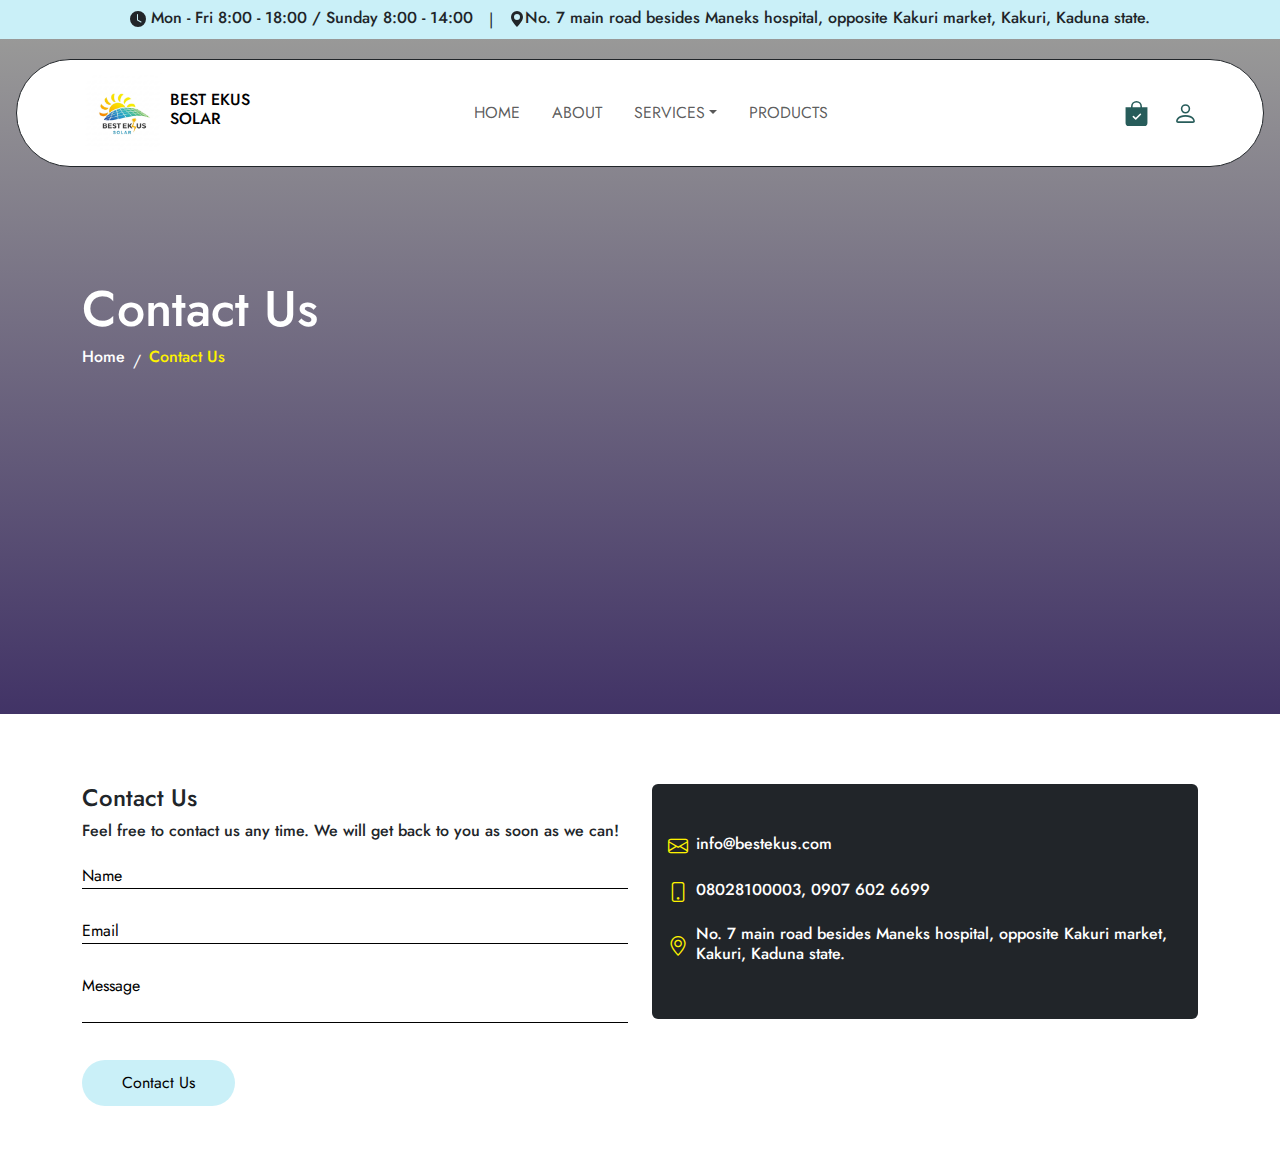
<file: contact.html>
<!DOCTYPE html>
<html lang="en">
<head>
    <meta charset="UTF-8">
    <meta name="viewport" content="width=device-width, initial-scale=1.0">
    <title>Contact-Best Ekus Solar</title>
    <link href="https://cdn.jsdelivr.net/npm/bootstrap@5.3.0/dist/css/bootstrap.min.css" rel="stylesheet">
    <link rel="stylesheet" href="https://cdnjs.cloudflare.com/ajax/libs/font-awesome/6.4.2/css/all.min.css">
    <link rel="stylesheet" href="https://cdn.jsdelivr.net/npm/bootstrap-icons@1.13.1/font/bootstrap-icons.min.css">
    <link rel="stylesheet" href="https://cdn.jsdelivr.net/npm/bootstrap-icons@1.11.3/font/bootstrap-icons.min.css">
    <link href="https://unpkg.com/aos@2.3.1/dist/aos.css" rel="stylesheet">
    <link rel="stylesheet" href="index.css">
</head>
<body>
    <div class="overflow-x-hidden">
        <div class="top d-flex  w-100 align-items-center justify-content-center py-1 gap-3" id="promoText">
            <h6 class="pt-1"><svg xmlns="http://www.w3.org/2000/svg" width="16" height="16" fill="currentColor" class="bi bi-clock-fill" viewBox="0 0 16 16">
                <path d="M16 8A8 8 0 1 1 0 8a8 8 0 0 1 16 0M8 3.5a.5.5 0 0 0-1 0V9a.5.5 0 0 0 .252.434l3.5 2a.5.5 0 0 0 .496-.868L8 8.71z"/>
              </svg> Mon - Fri 8:00 - 18:00 / Sunday 8:00 - 14:00</h6> 
              <div>|</div>
            <h6 class="pt-1"><svg xmlns="http://www.w3.org/2000/svg" width="16" height="16" fill="currentColor" class="bi bi-geo-alt-fill" viewBox="0 0 16 16">
                <path d="M8 16s6-5.686 6-10A6 6 0 0 0 2 6c0 4.314 6 10 6 10m0-7a3 3 0 1 1 0-6 3 3 0 0 1 0 6"/>
              </svg>No. 7 main road besides Maneks hospital, opposite Kakuri market, Kakuri, Kaduna state.</h6>
        </div>
        <div class="about pt-1">
            <nav class="navbar navbar-expand-lg m-3" id="mainNavbar" data-aos="fade-up">
                <div class="container">
                    <a class="navbar-brand d-flex align-items-center gap-2" href="#">
                        <img src="./images/logo.jpeg" width="100%" alt="">
                        <h6>BEST EKUS<br> SOLAR</h6>
                    </a>
                    <button class="navbar-toggler" type="button" data-bs-toggle="collapse" data-bs-target="#navbarSupportedContent" aria-controls="navbarSupportedContent" aria-expanded="false" aria-label="Toggle navigation">
                        <span class="navbar-toggler-icon"></span>
                    </button>
                    <div class="collapse navbar-collapse" id="navbarSupportedContent">
                        <ul class="navbar-nav m-auto mb-2 mb-lg-0 gap-3">
                            <li class="nav-item"><a class="nav-link" href="index.html">HOME</a></li>
                            <li class="nav-item"><a class="nav-link" href="about.html">ABOUT</a></li>
                            <li class="nav-item dropdown">
                                <a class="nav-link dropdown-toggle" href="#" role="button" data-bs-toggle="dropdown" aria-expanded="false">SERVICES</a>
                                <ul class="dropdown-menu">
                                    <li><a class="dropdown-item" href="#">Sales of Solar Products</a></li>
                                    <li><a class="dropdown-item" href="#">Installation of Solar Products</a></li>
                                </ul>
                            </li>
                            <li class="nav-item"><a class="nav-link" href="#">PRODUCTS</a></li>
                        </ul>
                        <form class="d-flex gap-4 align-items-center" role="search">
                            <svg xmlns="http://www.w3.org/2000/svg" width="25" height="25" fill="#275c5a" class="bi bi-bag-check-fill" viewBox="0 0 16 16" data-bs-toggle="offcanvas" data-bs-target="#offcanvasRight" aria-controls="offcanvasRight">
                                <path fill-rule="evenodd" d="M10.5 3.5a2.5 2.5 0 0 0-5 0V4h5zm1 0V4H15v10a2 2 0 0 1-2 2H3a2 2 0 0 1-2-2V4h3.5v-.5a3.5 3.5 0 1 1 7 0m-.646 5.354a.5.5 0 0 0-.708-.708L7.5 10.793 6.354 9.646a.5.5 0 1 0-.708.708l1.5 1.5a.5.5 0 0 0 .708 0z"/>
                            </svg>
                            <span id="cart-count" style="margin-left: -20px;margin-top: 6px; display: none;">0</span>
                            <a href="contact.html">
                              <svg xmlns="http://www.w3.org/2000/svg" width="25" height="25" fill="#275c5a" class="bi bi-person" viewBox="0 0 16 16">
                                <path d="M8 8a3 3 0 1 0 0-6 3 3 0 0 0 0 6m2-3a2 2 0 1 1-4 0 2 2 0 0 1 4 0m4 8c0 1-1 1-1 1H3s-1 0-1-1 1-4 6-4 6 3 6 4m-1-.004c-.001-.246-.154-.986-.832-1.664C11.516 10.68 10.289 10 8 10s-3.516.68-4.168 1.332c-.678.678-.83 1.418-.832 1.664z"/>
                              </svg>
                            </a>
                        </form>
                    </div>
                </div>
            </nav>
            <div class="container text-white pt-5 mam">
                <h1 class="pt-5">Contact Us</h1>
                <div class="d-flex align-items-center gap-2">
                    <h6>Home</h6>
                    /
                    <h6 style="color:rgb(254, 242, 0)">Contact Us</h6>
                </div>
            </div>
        </div>
        <div class="section container">
            <div class="row">
                <div class="col col-12 col-md-12 col-lg-6">
                    <form action="" class="bazy">
                        <h4>Contact Us  </h4>
                        <h6>Feel free to contact us any time. We will get back to you as soon as we can!</h6>
                        <div class="pt-3">
                            <input type="text" placeholder="Name"> 
                            <input type="email" placeholder="Email">
                            <textarea name="" placeholder="Message" id=""></textarea>
                            <button>Contact Us</button>
                        </div>
                    </form>
                </div>
                <div class="col col-md-12 col-lg-6">
                   <div class="bg-dark text-white px-3 py-5 rounded">
                    <div class="d-flex align-items-center gap-2">
                        <i class="bi bi-envelope " style="color: rgb(254, 242, 0); font-size: 20px;"></i>
                        <h6>info@bestekus.com</h6>
                    </div>
                    <div class="d-flex align-items-center gap-2 pt-3">
                        <i class="bi bi-phone" style="color: rgb(254, 242, 0);font-size: 20px;"></i>
                        <h6>08028100003, 0907 602 6699</h6>
                    </div>
                    <div class="d-flex align-items-center gap-2 pt-3">
                        <i class="bi bi-geo-alt " style="color: rgb(254, 242, 0);font-size: 20px;"></i>
                        <h6>No. 7 main road besides Maneks hospital, opposite Kakuri market, Kakuri, Kaduna state.</h6>
                    </div>
                   </div>
                </div>
            </div>
        </div>
    </div>

    <script src="https://cdn.jsdelivr.net/npm/bootstrap@5.3.0/dist/js/bootstrap.bundle.min.js"></script>
    <script src="https://unpkg.com/aos@2.3.1/dist/aos.js"></script>
    <script>
        AOS.init();

        const navbar = document.getElementById("mainNavbar");
        const navbarOffset = navbar.offsetTop;

        window.addEventListener("scroll", () => {
            if (window.scrollY >= navbarOffset) {
                navbar.classList.add("fixed-nav");
            } else {
                navbar.classList.remove("fixed-nav");
            }
        });
    </script>
</body>
</html>
</file>
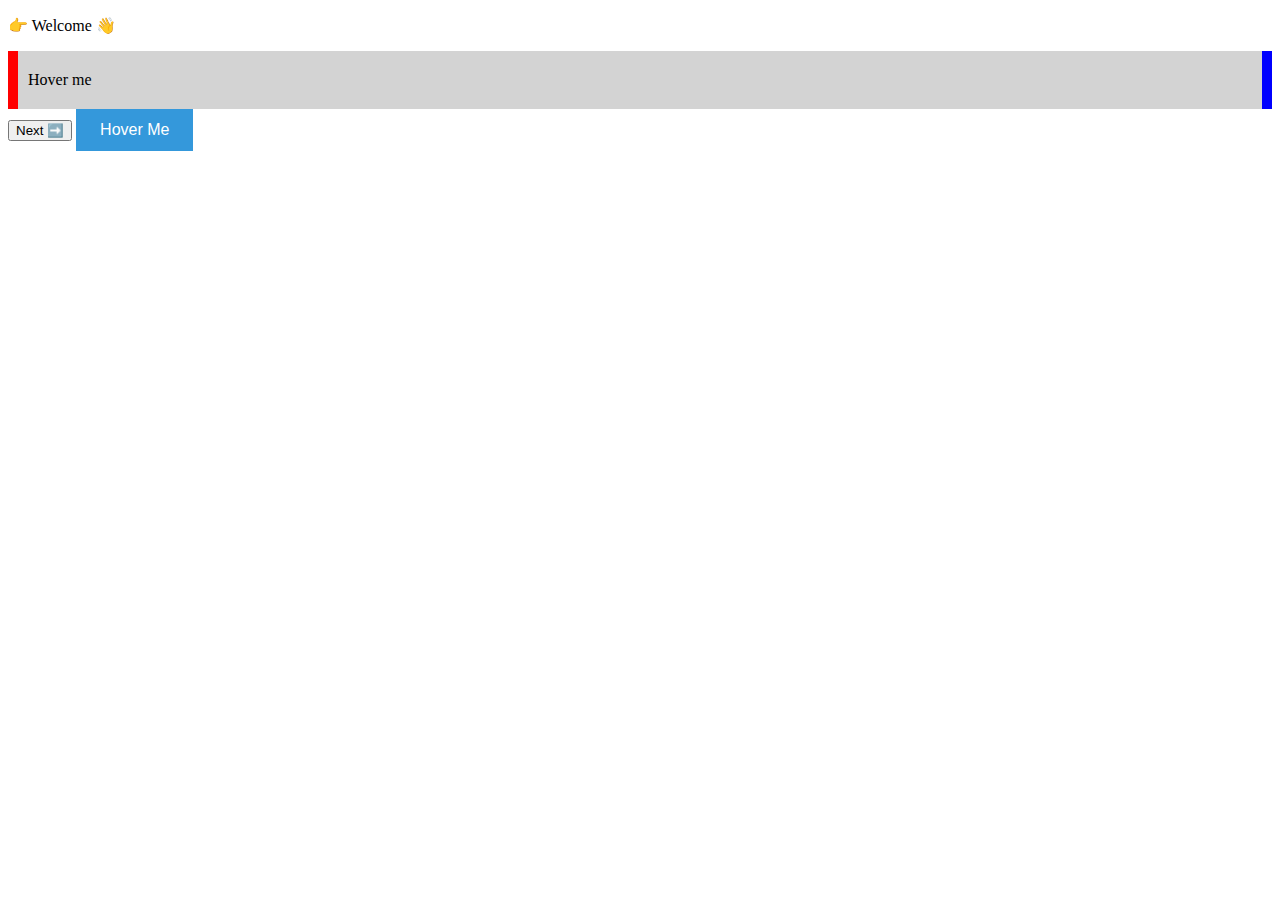
<file: try.html>
<!DOCTYPE html>
<html lang="en">
<head>
    <meta charset="UTF-8">
    <meta name="viewport" content="width=device-width, initial-scale=1.0">
    <title>Document</title>
</head>
<style>
    .tagged::before {
  content: "👉 ";
  color: green;
}

.tagged::after {
  content: " 👋";
  color: blue;
}
.box {
  position: relative;
  padding: 20px;
  background: lightgray;
}

.box::before {
  content: "";
  position: absolute;
  top: 0; left: 0;
  width: 10px;
  height: 100%;
  background: red;
}

.box::after {
  content: "";
  position: absolute;
  bottom: 0; right: 0;
  width: 10px;
  height: 100%;
  background: blue;
}
.next-btn::after {
  content: " ➡️";
}
.slide-btn {
  position: relative;
  padding: 12px 24px;
  background-color: #3498db;
  color: white;
  border: none;
  cursor: pointer;
  overflow: hidden;
  z-index: 1;
  font-size: 16px;
  transition: color 0.3s ease;
}

.slide-btn::before {
  content: "";
  position: absolute;
  top: 0;
  left: -100%;
  width: 100%;
  height: 100%;
  background-color: #2ecc71; /* Slide-in color */
  transition: all 0.4s ease;
  z-index: -1;
}

.slide-btn:hover::before {
  left: 0;
}

.slide-btn:hover {
  color: #fff;
}

</style>
<body>
    <p class="tagged">Welcome</p>
    <div class="box">Hover me</div>
    <button class="next-btn">Next</button>
    <button class="slide-btn">Hover Me</button>

</body>
</html>
</file>
<file: index.css>
@import url('https://fonts.googleapis.com/css2?family=Jost:ital,wght@0,100..900;1,100..900&display=swap');
*{
    font-family: "Jost", sans-serif;
    padding: 0;
    margin: 0 ;
}
.top{
    background-color: #CAF0F8;
}
.hero{
    width: 100%;
    background:  linear-gradient(rgba(197, 192, 98, 0.5), rgba(18, 0, 64, 0.8)),url('https://images.pexels.com/photos/433308/pexels-photo-433308.jpeg?auto=compress&cs=tinysrgb&w=1360&dpr=1');
    height: 95vh;
    background-position:center;
}
.navbar-brand{
    width: 80px;
}
.navbar-brand img{
    object-fit: cover !important;
}
nav{
    border-radius: 60px;
    background-color: white;
    border: 1px solid ;
}
.fixed-nav {
    position: fixed;
    top: 0;
    width: 100%;
    z-index: 1000;
    background: white;
    box-shadow: 0px 4px 10px rgba(0, 0, 0, 0.1);
    border-radius: 0px;
    margin: 0px !important;
    padding: 15px;
}
.nan h3{
    font-size: 50px;
    width: 700px;
    text-align: center;
}
.nan{
    width: 100%;
    height: 82%;
}
.ahh {
    background: rgba(255, 255, 255, 0.1); 
    backdrop-filter: blur(10px); 
    -webkit-backdrop-filter: blur(10px);
    border-radius: 10px;
    padding: 20px;
}
.cad {
    width: 60px;
}
.cad img{
    object-fit: cover;
}
.wa{
    padding-top: 100px;
}
.section{
    padding-top: 70px;
    padding-bottom: 50px;
}
.oun img{
    border-radius: 10px;
}
.line{
    width: 50px;
    height: 2px;
    background-color: #CAF0F8;
}
.box{
    padding: 10px 8px 10px 8px;
    width: 110px;
    position: absolute;
    margin-top: -19px;
    height: 40px;
    background-color: #CAF0F8;
    border: 1px solid white;
    border-radius: 6px;
    margin-left: 20px;
}
.off h3{
    font-size: 40px;
}
.wee{
    width: 50px;
    height: 50px;
    background-color: #CAF0F8;
    display: flex;
    align-items: center;
    justify-content: center;
    border-radius: 50%;
}
.off button,.gov button,.tan button,.yee button,.red button,.bazy button{
    padding: 11px 40px 11px 40px;
    border-radius: 30px;
    background-color: #CAF0F8;
    border: none;
    outline: none;
}
.gov button{
    background-color: transparent !important;
    color: white;
    border: 1px solid white;
}
.about{
    width: 100%;
    background:  linear-gradient(rgba(51, 51, 49, 0.5), rgba(18, 0, 64, 0.8)),url('https://i.pinimg.com/736x/89/ed/3a/89ed3aca2d3694ac12184e0bcd59ba5c.jpg');
    height: 75vh;
    background-size: cover;
    background-repeat: no-repeat;
    background-position:top;
}
.mam h1{
    font-size: 50px;
}
.over{
    width: 100%;
    background-color: #CAF0F8;
}
.dan {
    width: 140px;
}
.tan{
    background-color: #4d5765;
    height: 400px;
}
.tans{
    background-color: black;
}
.mio{
    width: 100%;
    background-color: #f5f5f7;
}
.moo svg{
    width: 30px;
}
.moo{
    width: 80px;
    height: 80px;
    border-radius: 50%;
    background-color: #c5dacc;
    display: flex;
    align-items: center;
    justify-content: center;
}
.swiper-slide{
    background-color: white;
    padding: 35px 14px;
    border-radius: 10px;
}
.swiper-slide h6{
    color: #4f5967;
    font-weight: 400;
    line-height: 30px;
}
.cas{
    color: rgb(219, 218, 218);
    font-weight: 400;
    line-height: 22px;
}
.twos img{
    width: 80px;
    height: 80px;
    border-radius: 50%;
}
.aff img{
    border-radius:10px;
}
.vad img{
  border-top-left-radius: 100% 160%;
  border-top-right-radius: 100% 160%;
  border-bottom-left-radius: 0;
  border-bottom-right-radius: 0;
  object-fit: cover;
  height:230px;
}
.vas img{
    border-bottom-left-radius: 100% 160%;
    border-bottom-right-radius: 100% 160%;
    border-top-left-radius: 0;
    border-top-right-radius: 0;
    object-fit: cover;
    height:230px;
    overflow: hidden;
  }
.vad{
    position: relative;
}
.roun{
    width: 60px;
    height: 60px;
    border-radius: 50%;
    background-color: #CAF0F8;
    display: flex;
    align-items:center;
    justify-content: center;
    font-size: 23px;
    position: absolute;
    left:140px;
    margin-top: -30px;
    overflow:hidden;
}
.lies{
    margin-top: 40px;
}
.pho h6{
    color: #4f5967;
    font-weight: 400;
    line-height: 20px;
}
.ball{
    background-color: white;
    width: 100%;
    border-radius: 15px;
}
.balls img{
    border-radius: 10px 10px 0px 0px !important;
    height: 270px;
    object-fit: cover;
}
.accordion-item {
    margin-bottom: 10px;
  }
  .question {
    background-color: #CAF0F8;
    border: none;
    outline: none;
    padding: 15px;
    cursor: pointer;
    border-radius: 5px;
    font-size: 18px;
    transition: background 0.3s ease;
  }
  .question:hover {
    background-color: rgba(254, 242, 0, 0.5);
  }
  .answer {
    max-height: 0;
    overflow: hidden;
    opacity: 0;
    width: 100%;
    padding: 0 15px 0px 0;
    background-color: white;
    border: 1px solid #ddd;
    border-top: none;
    border-radius: 0 0 5px 5px;
    font-size: 16px;
    transition: max-height 0.5s ease-in-out, opacity 0.5s ease-in-out, padding 0.5s ease-in-out;
  }
  .answer.show {
    max-height: 150px;
    opacity: 1;
    padding: 15px;
  }
  .yee{
    width: 100%;
    background:linear-gradient(rgba(14, 13, 13, 0.6), rgb(141, 204, 144,0.9)), url(https://aladmotech.weebly.com/uploads/1/4/5/1/145175388/img1_orig.jpeg);
    background-size: cover;
    background-position: center;
    background-repeat: no-repeat;
    height: 100vh;
  }
  .slider-container {
    width: 100%;
    overflow: hidden;
    margin: 50px auto;
    position: relative;
}
.slider {
    display: flex;
    gap: 40px;
    transition: transform 1s ease-in-out;
}
.slide {
    min-width: 30%;
    position: relative;
    overflow: hidden;
    border-radius: 4px;
}
.slide img {
    width: 100%;
    height: 250px;
    object-fit: cover;
    border-radius: 4px;
    transition: transform 0.3s ease;
}
.slide:hover img {
    transform: scale(1.1);
}
.slide .overlay {
    position: absolute;
    bottom: 0;
    left: 0;
    width: 100%;
    height: 100%;
    background: rgba(0, 0, 0, 0.6);
    color: white;
    display: flex;
    flex-direction: column;
    justify-content: center;
    align-items: center;
    text-align: center;
    opacity: 0;
    transition: opacity 0.3s ease;
    padding: 10px;
}
.slide:hover .overlay {
    opacity: 1;
}
.overlay h3, .overlay p,.overlay button{
  transform: translateY(250px);
  opacity: 0;
  transition: transform 0.5s ease, opacity 0.5s ease;
}
.slide:hover .overlay h3,
.slide:hover .overlay p,
.slide:hover .overlay button {
  transform: translateY(0);
  opacity: 1;
}
.overlay h3 {
  font-size: 20px;
  font-weight: bold;
  margin-bottom: 5px;
}
.overlay p {
  font-size: 14px;
  margin-bottom: 10px;
  max-width: 80%;
}
.ayi{
    margin-top: -100px;
    margin-bottom: 40px;
  }
  .testimonial-container {
    position: relative;
    height: 310px;
  }
.testimonial {
    position: absolute;
    width: 100%;
    height: 100%;
    background: white;
    box-shadow: 0 4px 10px rgba(0, 0, 0, 0.1);
    border-radius: 10px;
    padding: 20px;
    opacity: 0;
    transition: opacity 1s ease-in-out;
  }
  .testimonial img {
    width: 70px;
    height: 70px;
    object-fit: cover;
    margin-bottom: 10px;
  }
  .author{
    font-size: 19px;
  }
  .testimonial.active {
    opacity: 1;
  }
  .testimonial p {
    font-size: 39px;
    color: #555;
    font-weight: 600;
  }
  .testimonial .author {
    margin-top: 15px;
    font-weight: bold;
    color: #106b15;
  }
  .ala h6{
    line-height: 24px;
  }
  .owe{
    width:50px;
    height: 50px;
    border-radius: 10px;
    align-items: center;
    justify-content: center;
    font-size: 22px;
    background-color: #4d5765;
    display: flex;
  }
  .red h6{
    color:rgb(73, 73, 73);
    line-height:24px;
  }
  .agi img{
    border-radius: 10px;
  }
  .bazy input,.bazy textarea{
    width: 100%;
    border: none;
    border-bottom: 1px solid black;
    margin-bottom: 30px;
    resize: none;
  }
    ::placeholder{
    color: black;
  }
  .rit{
    width: 100px;
  }
@media (max-width:766px) {
    .nan h3{
        width: 100%;
        font-size: 30px;
    }
    .mon{
        padding-top: 50px;
    }
    .off h6{
        padding-top: 40px;
    }
    .navbar-brand h6{
        font-size: 14px;
    }
    .off h3{
        font-size: 27px;
    }
    .she img{
        height: 260px;
      }
      .slide {
          flex: 0 0 calc(87% - 10px);
      }
      .testimonial p {
        font-size: 22px;
      }
      .testimonial-container {
        height: 350px;
      }
}
</file>
